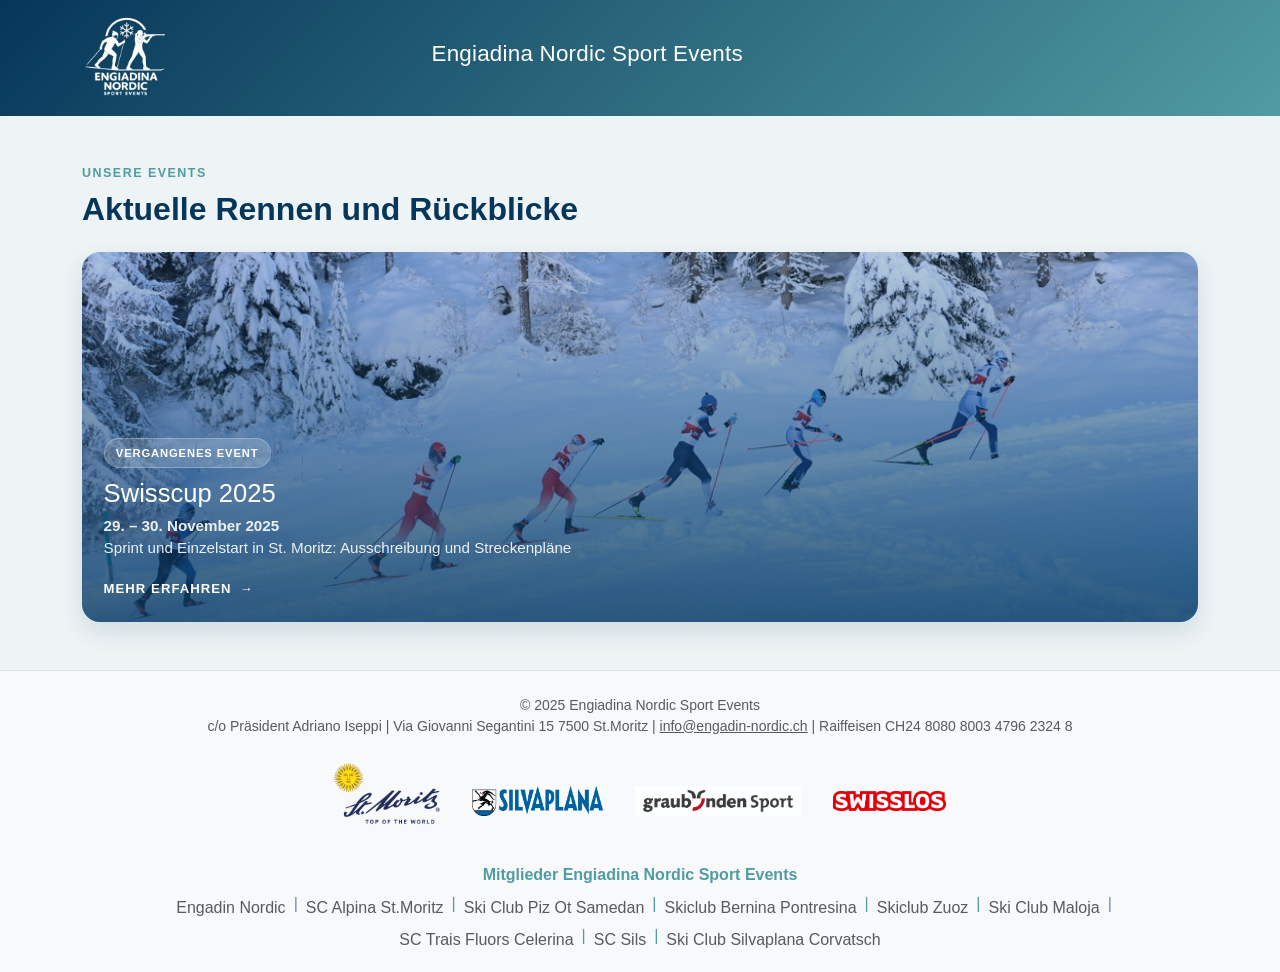
<file: index.html>
<!DOCTYPE html>
<html lang="en">

<head>
  <title>Engiadina Nordic Sport Events</title>
  <meta charset="UTF-8">
  <meta name="viewport" content="width=device-width, initial-scale=1.0">
  <meta name="description" content="Engiadina Nordic Sport Events organisiert Nordic-Events im Engadin. Finde Termine und Informationen zu unseren Rennen.">
  <meta name="robots" content="index, follow">
  <meta property="og:title" content="Engiadina Nordic Sport Events">
  <meta property="og:site_name" content="Engiadina Nordic Sport Events">
  <meta property="og:url" content="https://en-sportevents.ch">
  <meta property="og:type" content="website">
  <meta property="og:image" content="https://en-sportevents.ch/images/logo2.png">
  <meta property="og:image:secure_url" content="https://en-sportevents.ch/images/logo2.png">
  <meta property="og:image:type" content="image/png">
  <meta property="og:image:alt" content="Engiadina Nordic Sport Events logo">
  <meta name="twitter:card" content="summary_large_image">
  <meta name="twitter:title" content="Engiadina Nordic Sport Events">
  <meta name="twitter:image" content="https://en-sportevents.ch/images/logo2.png">
  <link rel="icon" type="image/png" href="images/logo2.png">
  <link rel="apple-touch-icon" href="images/logo2.png">
  <link rel="shortcut icon" href="images/logo2.png">

  <!-- Bootstrap CSS -->
  <link href="https://cdn.jsdelivr.net/npm/bootstrap@5.3.8/dist/css/bootstrap.min.css" rel="stylesheet">
  <!-- Custom CSS -->
  <link rel="stylesheet" href="styles.css">
</head>

<body>
  <!-- Navbar -->
  <nav class="navbar custom-navbar navbar-dark sticky-top">
    <div class="container d-flex justify-content-between align-items-center">
      <a class="navbar-brand d-flex align-items-center" href="#">
        <img src="images/logo2.png" alt="Engiadina Nordic Sport Events" height="90" class="logo flex-shrink-0">
        <h1 class="brand-text ms-2">Engiadina Nordic Sport Events</h1>
      </a>
    </div>
  </nav>

  <!-- Startseite Event-Übersicht -->
  <section id="home" class="home-shell">
    <div class="container py-4 py-lg-5">
      <div class="home-heading text-center text-md-start mb-4">
        <p class="eyebrow mb-2">Unsere Events</p>
        <h2 class="mb-0">Aktuelle Rennen und Rückblicke</h2>
      </div>
      <div id="home-events" class="event-grid" aria-live="polite"></div>
    </div>
  </section>

  <!-- Dynamischer Hauptbereich -->
  <div id="main"></div>

  <!-- Footer -->
<footer class="bg-light mt-auto pt-4 pb-3">
  <div class="container">

    <!-- Contact / Copyright -->
    <div class="text-center mb-3">
      <small class="text-muted d-block">© 2025 Engiadina Nordic Sport Events</small>
      <small class="text-muted d-block">
        c/o Präsident Adriano Iseppi | Via Giovanni Segantini 15
        7500 St.Moritz | 
        <a href="mailto:info@engadin-nordic.ch" class="text-muted">info@engadin-nordic.ch</a>
        | Raiffeisen CH24 8080 8003 4796 2324 8
      </small>
    </div>

    <!-- Sponsors -->
    <div class="d-flex justify-content-center align-items-center mb-3 flex-wrap">
      <a href="https://www.stmoritz.com" class="mx-3 my-2">
        <img src="images/stmoritz.png" alt="Sponsor 1" height="80">
      </a>
      <a href="https://silvaplana.ch" class="mx-3 my-2">
        <img src="images/silvaplana.png" alt="Sponsor 2" height="30">
      </a>
      <a href="https://www.gr.ch/DE/institutionen/verwaltung/ekud/avs/sport/Seiten/default.aspx" class="mx-3 my-2">
        <img src="images/grsport.jpg" alt="Sponsor 3" height="30">
      </a>
      <a href="https://www.swisslos.ch/en/home.html" class="mx-3 my-2">
        <img src="images/swisslos.png" alt="Sponsor 4" height="20">
      </a>
    </div>

    <!-- Skiclubs -->
    <div class="text-center link-colored">
      <h6 class="fw-semibold mb-2">Mitglieder Engiadina Nordic Sport Events</h6>
      <div class="d-flex justify-content-center flex-wrap">
        <a href="https://engadin-nordic.ch" class="mx-2 my-1 text-decoration-none text-muted">Engadin Nordic</a> |
        <a href="https://www.skiclub-alpina.ch/" class="mx-2 my-1 text-decoration-none text-muted">SC Alpina St.Moritz</a> |
        <a href="https://www.pizot.ch/" class="mx-2 my-1 text-decoration-none text-muted">Ski Club Piz Ot Samedan</a> |
        <a href="https://skiclubpontresina.ch/" class="mx-2 my-1 text-decoration-none text-muted">Skiclub Bernina Pontresina</a> |
        <a href="https://www.skiclub-zuoz.ch/" class="mx-2 my-1 text-decoration-none text-muted">Skiclub Zuoz</a> |
        <p class="mx-2 my-1 text-decoration-none text-muted">Ski Club Maloja</p> |
        <p class="mx-2 my-1 text-decoration-none text-muted">SC Trais Fluors Celerina</p> |
        <p class="mx-2 my-1 text-decoration-none text-muted">SC Sils</p> |
        <a href="https://skiclub-corvatsch.ch/" class="mx-2 my-1 text-decoration-none text-muted">Ski Club Silvaplana Corvatsch</a>
      </div>
    </div>

  </div>
</footer>

  <!-- Bootstrap JS Bundle -->
  <script src="https://cdn.jsdelivr.net/npm/bootstrap@5.3.8/dist/js/bootstrap.bundle.min.js"></script>
  <script src="index.js"></script>

</body>
</html>
</file>
<file: styles.css>
/* Layout */
html, body {
  height: 100%;
}

body {
  display: flex;
  flex-direction: column;
}

#home, #main {
  flex: 1;
}

footer {
  margin-top: auto;
  flex-shrink: 0;
}

/* Navbar */
.custom-navbar {
    background: linear-gradient(135deg, #063659 0%, #519BA2 100%);
  }
  
  .navbar-brand {
    display: flex;
    align-items: center;
    min-width: 0;
    justify-content: flex-start;
    margin-right: auto;
    margin-left: 0;
    width: 100%;
  }
  
  .navbar-brand .logo {
    height: 90px;
    flex-shrink: 0.5;
  }
  
  .navbar-brand .brand-text {
    flex-grow: 1;
    font-size: clamp(0.9rem, 4vw, 1.4rem);
    white-space: nowrap;
    overflow: hidden;
    text-overflow: ellipsis;
    margin-top: 0.1rem;
    letter-spacing: 0.01em;
    margin-left: 0.28rem;
    text-align: center;
    transform: translateX(-10%);
  }

  .custom-navbar .container {
    display: flex;
    align-items: center;
    justify-content: center;
  }

  .top-home-link {
    color: #fff;
    text-decoration: none;
    font-weight: 700;
    letter-spacing: 0.04em;
    text-transform: uppercase;
    font-size: 0.8rem;
    border: 1px solid rgba(255, 255, 255, 0.35);
    padding: 0.45rem 0.8rem;
    border-radius: 999px;
  }

  .top-home-link:hover,
  .top-home-link:focus {
    color: #fff;
    text-decoration: none;
    opacity: 0.9;
  }

  .home-shell {
    background-color: #eef3f5;
  }

  #main {
    background-color: #eef3f5;
  }

  .home-heading {
    color: #063659;
  }

  .home-heading h2 {
    font-size: clamp(1.8rem, 2.5vw, 2.7rem);
    line-height: 1.15;
    font-weight: 700;
  }

  .eyebrow {
    font-size: 0.78rem;
    letter-spacing: 0.12em;
    text-transform: uppercase;
    color: #519BA2;
    font-weight: 700;
  }

  .event-grid {
    display: grid;
    grid-template-columns: repeat(auto-fit, minmax(260px, 1fr));
    gap: 1.5rem;
  }

  @media (max-width: 767.98px) {
    .event-grid {
      grid-template-columns: 1fr;
      gap: 0.8rem;
    }

    .home-event,
    .featured-event {
      min-height: 200px;
    }

    .event-card-content {
      padding: 1rem 1rem 0.9rem;
    }

    .event-card-content h3 {
      font-size: 1.45rem;
    }

    .event-card-content p {
      font-size: 0.88rem;
    }

    .navbar-brand {
      max-width: calc(100% - 58px);
    }

    .navbar-brand .brand-text {
      white-space: normal;
      line-height: 1.15;
      font-size: 0.95rem;
    }

    .navbar-brand .logo {
      height: 62px;
    }
  }

  .home-event {
    position: relative;
    display: block;
    min-height: 240px;
    border-radius: 18px;
    overflow: hidden;
    text-decoration: none;
    color: #fff;
    background-size: cover;
    background-position: center;
    box-shadow: 0 10px 24px rgba(6, 54, 89, 0.12);
    transition: transform 0.2s ease, box-shadow 0.2s ease;
  }

  .home-event::before {
    content: "";
    position: absolute;
    inset: 0;
    background: linear-gradient(180deg, rgba(6, 54, 89, 0.2), rgba(6, 54, 89, 0.78));
  }

  .home-event:hover {
    box-shadow: 0 14px 28px rgba(6, 54, 89, 0.18);
    text-decoration: none;
    color: #fff;
  }

  .featured-event {
    min-height: 370px;
  }

  .event-card-content {
    position: relative;
    z-index: 1;
    height: 100%;
    display: flex;
    flex-direction: column;
    justify-content: flex-end;
    padding: 1.4rem 1.35rem;
  }

  .event-tag {
    display: inline-block;
    align-self: flex-start;
    margin-bottom: 0.65rem;
    padding: 0.35rem 0.7rem;
    background: rgba(255, 255, 255, 0.18);
    border: 1px solid rgba(255, 255, 255, 0.26);
    border-radius: 999px;
    font-size: 0.7rem;
    font-weight: 700;
    letter-spacing: 0.08em;
    text-transform: uppercase;
  }

  .event-card-content h3 {
    margin: 0 0 0.4rem;
    color: #fff;
    font-size: clamp(1.5rem, 2vw, 2.1rem);
    line-height: 1.15;
  }

  .event-date {
    margin: 0 0 0.5rem;
    font-size: 0.92rem;
    color: rgba(255, 255, 255, 0.88);
    font-weight: 600;
  }

  .event-card-content p {
    margin: 0;
    color: rgba(255, 255, 255, 0.9);
    font-size: 0.95rem;
    line-height: 1.5;
  }

  .event-link {
    display: inline-flex;
    align-items: center;
    margin-top: 1rem;
    padding-top: 0.2rem;
    font-size: 0.82rem;
    letter-spacing: 0.08em;
    text-transform: uppercase;
    color: #fff;
    font-weight: 700;
  }

  .event-link::after {
    content: "→";
    margin-left: 0.5rem;
  }

  .event-back-link {
    display: inline-flex;
    align-items: center;
    justify-content: center;
    width: 42px;
    height: 42px;
    border-radius: 50%;
    background: rgba(255, 255, 255, 0.08);
    border: 1px solid rgba(255, 255, 255, 0.35);
    color: #fff;
    text-decoration: none;
    font-size: 1.3rem;
    line-height: 1;
    transition: background 0.2s ease, transform 0.2s ease, border-color 0.2s ease;
  }

  .event-back-link:hover {
    color: #fff;
    background: rgba(255, 255, 255, 0.14);
    border-color: rgba(255, 255, 255, 0.58);
    transform: translateY(-1px);
    text-decoration: none;
  }

  .event-back-link::before {
    content: "←";
    display: inline-block;
    line-height: 1;
    transform: translateY(-1px);
  }
  
  /* Hero Section */
  .hero-section {
    background: #063659;
    color: #fff;
  }
  
  /* Race Info Section */
  .race-info {
    background-color: #eef3f5;
  }

  .bg-body-secondary {
    background-color: #eef3f5 !important;
  }
  
  .race-info h3 {
    color: #063659;
  }
  
  ul.list-unstyled li {
    margin-bottom: 0.5rem;
  }
  
  /* Footer */
  footer {
    background-color: #eef3f5 !important;
    border-top: 1px solid #dee2e6;
  }
  
  a.link-primary {
    text-decoration: none;
    font-weight: 500;
  }
  a.link-primary:hover {
    text-decoration: underline;
  }
  
  .link-colored {
    color: #519BA2 !important;
  }

  body {
    font-family: 'Arial', sans-serif;
    color: #333;
  }
</file>
